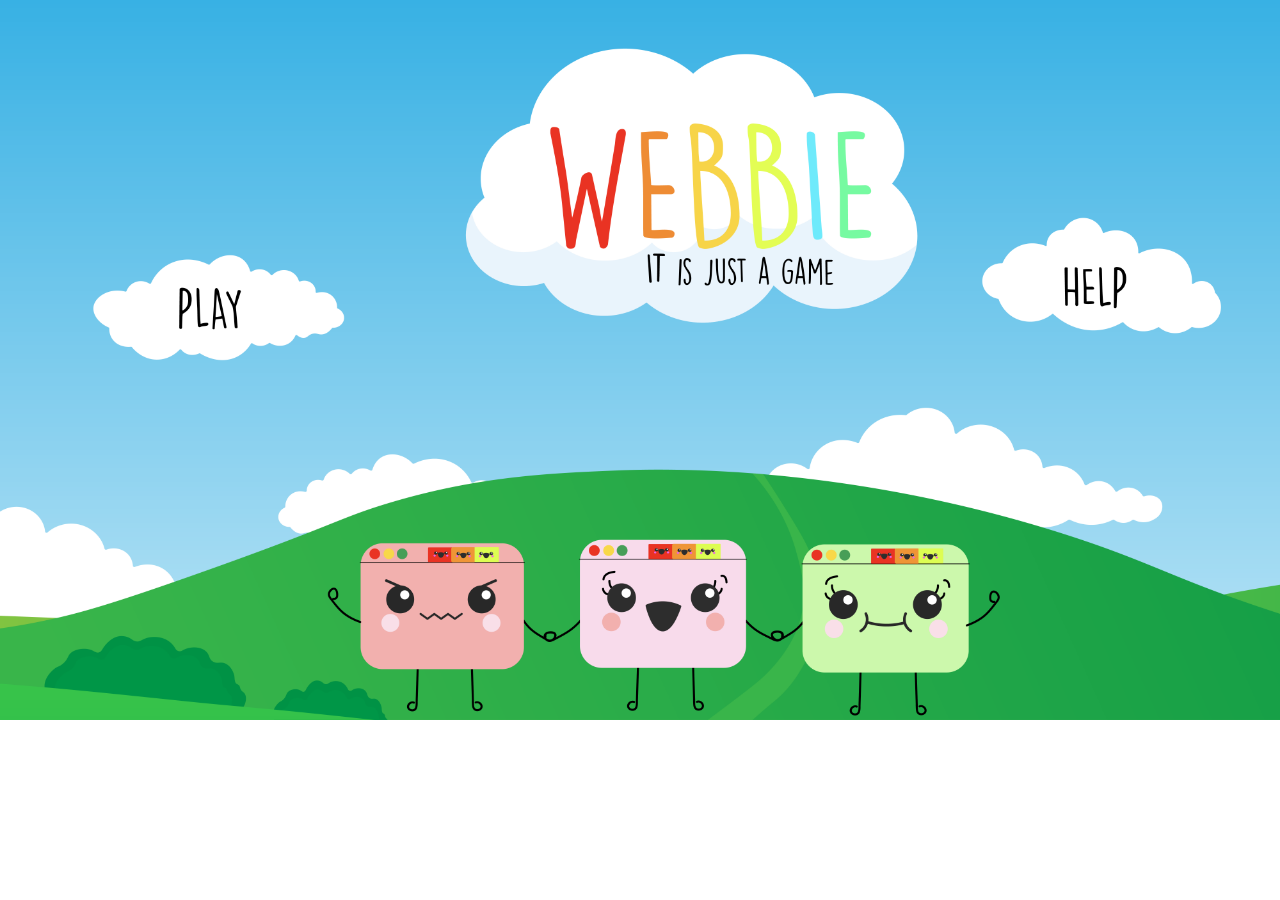
<file: mainPage.html>
<!DOCTYPE html>
<html lang="en" dir="ltr">
  <head>
    <meta charset="utf-8">
    <title> Webbie</title>
    <link rel="stylesheet" href="mainPage.css">
  </head>
  <body>
    <a href="scene2.html"> <button href ="scene2.html" type="button" class="playButton"> Play </button></a>

  </body>
</html>
</file>
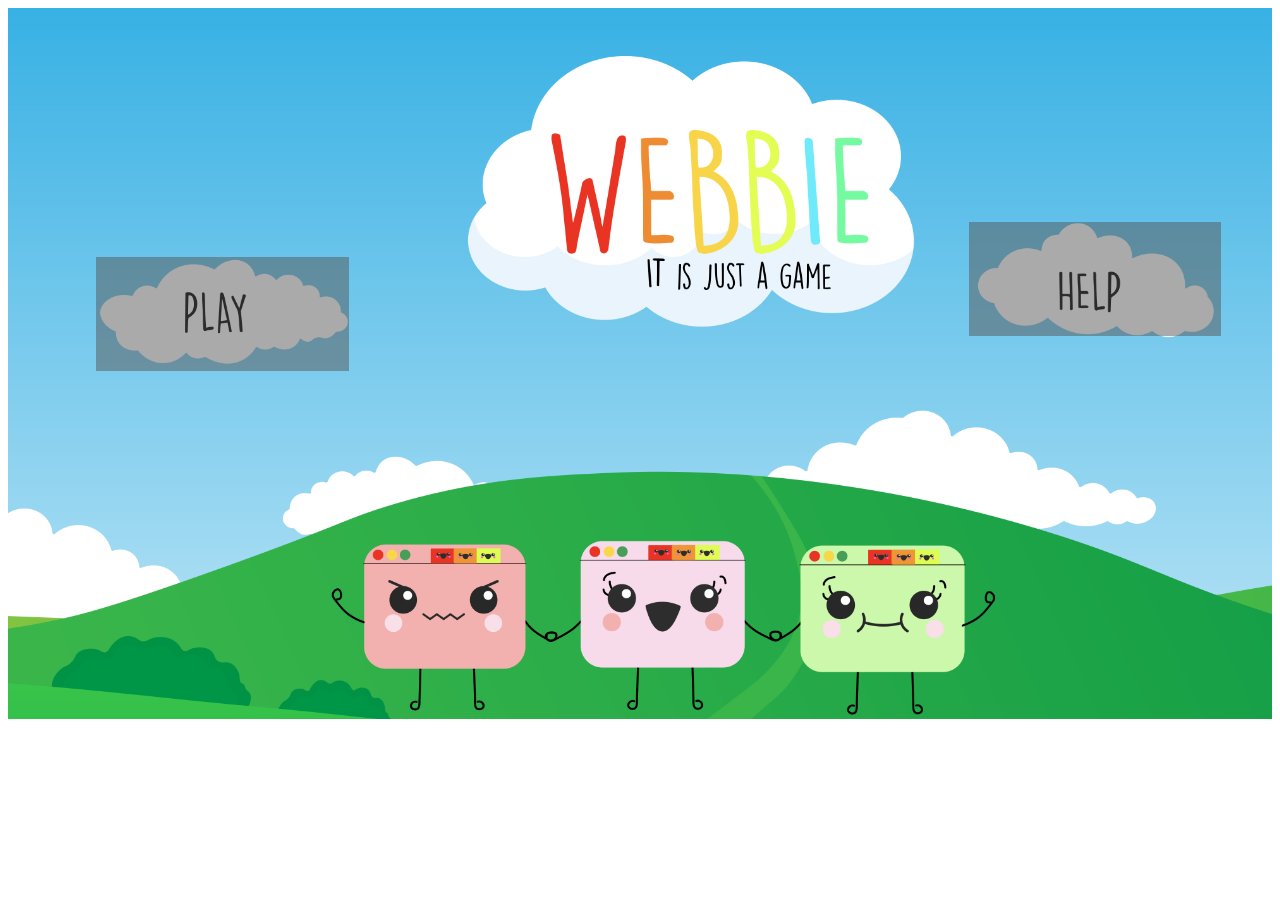
<file: Scene 1/mainPage.html>
<!DOCTYPE html>
<html lang="en" dir="ltr">
    <head>
        <meta charset="utf-8" />
        <title>Webbie</title>
        <link rel="stylesheet" href="mainPage.css" />
        <script src="mainPage.js"></script>
    </head>
    <body>
        <div class="container">
            <img src="mainPage.png" />
            <a id="scene2-link" href="../Scene 2/scene2.html"></a>
            <a id="help-link" href="../Help page/index.html"></a>
        </div>
    </body>
</html>
</file>
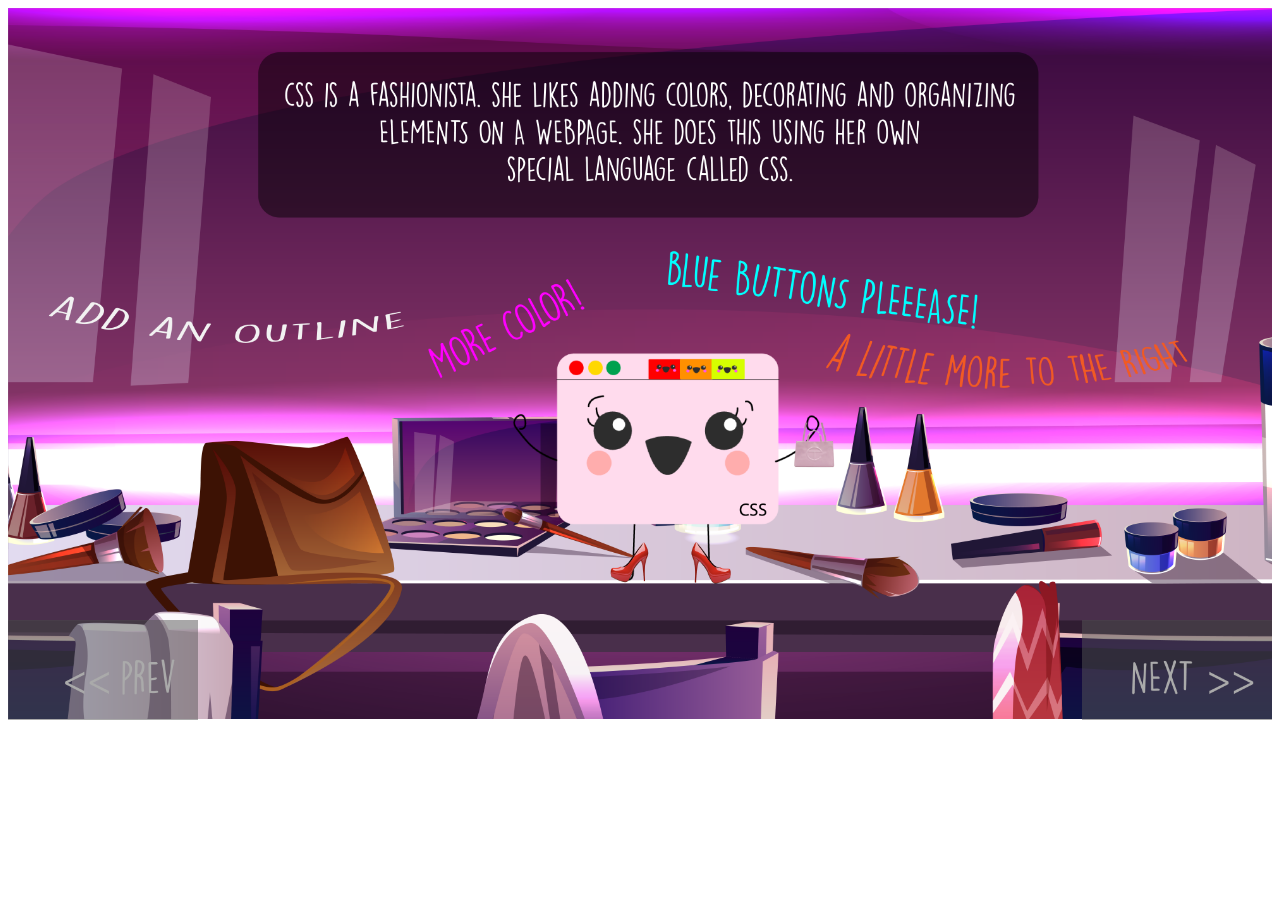
<file: Scene 4/Scene4.html>
<!DOCTYPE html>
<html lang="en" dir="ltr">
    <head>
        <meta charset="utf-8" />
        <title></title>
        <link rel="stylesheet" href="Scene4.css" />
    </head>
    <body>
        <div class="container">
            <img src="png4.png" />
            <a id="prev-link" href="../scene 3/Scene3.html"></a>
            <a id="next-link" href="../scene 5/Scene5.html"></a>
        </div>
    </body>
</html>
</file>
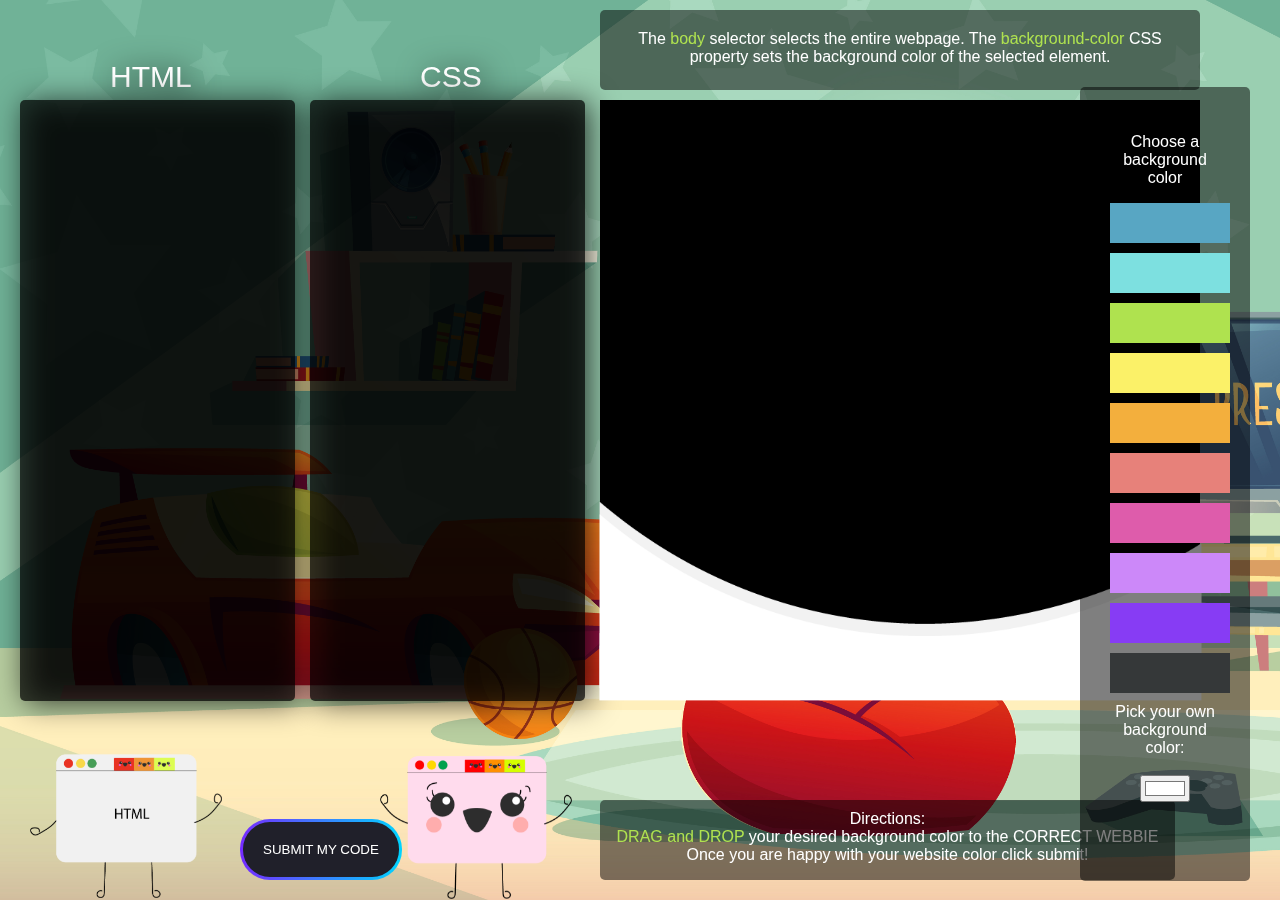
<file: Scene 6.1/newScene6.html>
<!DOCTYPE html>
<html lang="en" dir="ltr">
  <head>
    <meta charset="utf-8" name="viewport" content="width=device-width, initial-scale=1.0">
    <link rel="stylesheet" href="newScene6.css">
    <script src="newScene6.js"></script>
    <title></title>
  </head>
  <body onload="activateColorPicker()">

    <audio loop style = "display:none;" src="music.mp3" controls></audio>
    <img id = "HTMLWebbie" src="HTML Webbie.png" alt="">
    <img  ondrop="dropColor(event)" ondragover="allowDrop(event)" id = "CSSWebbie" src="Asset 5.png" alt="">
    <div id="htmlConsoleTitle">HTML</div>
    <div id="cssConsoleTitle">CSS</div>
    <div id = "activityTitle"> The <span id = "bodyDef" style = "color: #afe24f;""> body </span> selector selects the entire webpage. The <span style = "color: #afe24f">background-color</span> CSS property sets the background color of the selected element.</div>
    <div id="console" ondrop="dropColor(event)" ondragover="allowDrop(event)">
      <!-- CSS BODY SELECTOR -->
      <p id = "bodySelector" style = "display:none;"> body {</p>
      <p id = "bgColorAttritbute" style = "display:none;"> background-color : <span id = "bgColorValue"> color </span>;</p>
      <p id ="bgImageCode" style = "display:none;">background-image: url('<span id = bgImageURL> </span>'); </p>
      <p id= "closer" style = "display:none;" >}</p>
      <div style = "display:none;" id = "titleColorCode">
      <!--  CSS H1 SELECTOR -->
      <p> h1 {<p>
      <p>color: <span id = "titleColorValue" > color </span>;</p>
      <p>}</p>
      </div>

      <!--  P SELECTOR -->
      <div style = "display:none;" id = "paragraphColorCode">
      <p> p {<p>
      <p>color: <span id = "paragraphColorValue" > color </span>;</p>
      <p>}</p>
      </div>

      <!--  BUTTON  SELECTOR -->
      <div style = "display:none;" id = "buttonCode">
      <p> button {<p>
      <p id = "buttonBgCode" style = "display:none;">background-color: <span id = "buttonBgValue" > color </span>;</p>
      <p id = "buttonBorderCode" style = "display:none;">border: 5px solid <span id = "buttonBorderValue" > black </span>;</p>
      <p>}</p>
      </div>

    </div>
    <div id="console2">
      <p style = "display:none;"id = "titleCode">&#60;<span id = "chosenHeader">h1</span>&#62; <span id = "titleValue" > title </span> &#60;/<span id = "chosenHeaderCloser">h1</span>&#62;</p>
      <br>
      <p style = "display:none;" id = "paragraphCode">&#60;p&#62; <span id = "paragraphValue" > paragraph </span> &#60;/p&#62;</p>
      <p style = "display:none;" id = "buttonHTMLCode"> <br>&#60;button&#62; <span id = "buttonValue" > button text </span> &#60;button&#62;</p>
      <p style = "display:none;" id = "link1Code"> <br>&#60;a href = '<span id = "url1" > </span> '&#62; <span id = "link1Value" > </span> &#60;a&#62;</p>
      <p style = "display:none;" id = "link2Code"> <br>&#60;a href = '<span id = "url2" > </span>'&#62; <span id = "link2Value" > </span> &#60;a&#62;</p>
      <p style = "display:none;" id = "link3Code"> <br>&#60;a href = '<span id = "url3" > </span>'&#62; <span id = "link3Value" > </span> &#60;a&#62;</p>
      <p style = "display:none;" id = "link4Code"> <br>&#60;a href = '<span id = "url4" > </span>'&#62; <span id = "link4Value" > </span> &#60;a&#62;</p>
    </div>
    <div id ="website">
      <div id ="websiteBgImage"></div>
      <div id= "overlay"></div>
      <div id = websiteContent>
        <div id = "nav" style = "visibility:hidden;" class="topnav">
          <a  target="_blank" id = "websitelink1"class="active" href="#home">Tab 1</a>
          <a  target="_blank" id = "websitelink2" href="#news">Tab 2</a>
          <a  target="_blank" id = "websitelink3" href="#contact">Tab 3</a>
          <a  target="_blank" id = "websitelink4" href="#about">Tab 4</a>
        </div>
          <h1 style = "display:none;" id = "websiteTitle"> </h1>
          <h2 style = "display:none;" id = "websiteTitle2"> </h2>
          <h3 style = "display:none;" id = "websiteTitle3"> </h3>
          <h4 style = "display:none;" id = "websiteTitle4"></h4>
          <h5 style = "display:none;" id = "websiteTitle5"> </h5>
          <h6 style = "display:none;" id = "websiteTitle6"> </h6>
          <p style = "display:none;" id = "websiteParagraph"> a short paragraph about website </p>
          <a style = "display:none;" id = "websiteButton" href="" target="_blank">Button</a>
      </div>
    </div>
    <img id = "bottomBorder" src = "bottomBorder.png"/>
    <div class = "instructionTitle" id = "bg"> Directions: <br> <span style = "color: #AFE24F; ">DRAG and DROP </span>your desired background color to the CORRECT WEBBIE <br> Once you are happy with your website color click submit! </div>
    <div class = "instructionTitle" id = "title" style = "display: none;"> Directions: <br> <span style = "text-shadow: 2px 2px 5px #AFE24F;"> Type </span> in your desired website title and <span style = "color: #AFE24F; ">PRESS ENTER</span><br>  Once you are happy with your website title click submit! </div>
    <div class = "instructionTitle" id = "paragraph" style = "display: none;"> Directions: <br> <span style = "color: #AFE24F; ">TYPE </span>in our desired paragraph in the text box <br> Once you are happy with your website color click submit! </div>
    <div class = "instructionTitle" id = "links" style = "display: none;"> Directions: <br> <span style = "color: #AFE24F; ">COPY AND PASTE </span> 4 links in the  following boxes. When we click these tabs they will direct us to that page </div>
    <div class = "instructionTitle" id = "backgroundImageInstructions" style = "display: none;"> Directions: <br> <span style = "color: #AFE24F; ">COPY AND PASTE </span> the image address of your desired background image in the box </div>

    <div id = "activitySection">
      <div id = "bgActivity"class = "backgroundColorActivity">
        <p> Choose a background color </p>
        <div id = "button1" draggable="true" ondragstart="drag(event)" class="colorButton"> </div>
        <div id = "button2" draggable="true" ondragstart="drag(event)" class="colorButton"> </div>
        <div id = "button3" draggable="true" ondragstart="drag(event)" class="colorButton"> </div>
        <div id = "button4" draggable="true" ondragstart="drag(event)" class="colorButton"> </div>
        <div id = "button5" draggable="true" ondragstart="drag(event)" class="colorButton"> </div>
        <div id = "button6" draggable="true" ondragstart="drag(event)" class="colorButton"> </div>
        <div id = "button7" draggable="true" ondragstart="drag(event)" class="colorButton"> </div>
        <div id = "button8" draggable="true" ondragstart="drag(event)" class="colorButton"> </div>
        <div id = "button9" draggable="true" ondragstart="drag(event)" class="colorButton"> </div>
        <div id = "button10"draggable="true" ondragstart="drag(event)" class="colorButton"> </div>
        <label for="colorpicker">Pick your own background color: </label>
        <br>
        <br>
        <input id = "ipbg" type="color" id="colorpicker" value="#FFFFFF">


    </div>
    <div style = "display: none;" id = "titleActivity" class="">
      <p> Step 1: Enter a title [h1] for your website: </p>
      <br>
      <input style = "margin-left: -15px;" id = "ip" type="text" placeholder = "i.e My First Website ">
      <p> Step 2: Choose a heading size </p>
      <br>
      <input type="checkbox" id="h1check"/>
      <label for="h1check">h1</label>
      <br>
      <input type="checkbox" id="h2check"/>
      <label for="h2check">h2</label>
      <br>
      <input type="checkbox" id="h3check"/>
      <label for="h3check">h3</label>
      <br>
      <input type="checkbox" id="h4check"/>
      <label for="h4check">h4</label>
      <br>
      <input type="checkbox" id="h5check"/>
      <label for="h5check">h5</label>
      <br>
      <input type="checkbox" id="h6check"/>
      <label for="h6check">h6</label>
    </div>
    <div style = "display: none;" id = "paragraphActivity" class="">
      <p> Enter a short one sentence description for your website: </p>
      <input style = "margin-left: -15px;" id = "ip2" type="text" placeholder = "enter a short description" >
    </div>
    <div style = "display: none;" id = "fontColorActivity" class="">
      <label for="colorpicker">Pick a font color for your title:</label>
      <br>
      <br>
      <br>
      <input id = "ip3" type="color" id="colorpicker" value="#FFFFFF">
      <br><br><br>
      <label for="colorpicker">Pick a font color for your paragraph:</label>
      <br><br><br>
      <input id = "ip4" type="color" id="colorpicker" value="#FFFFFF">
    </div>
    <div style = "display: none;" id = "buttonStylingActivity" class="">
      <p> Enter some text for your button </p>
      <input style = "margin-left: -15px;" id = "ip10" type="text" placeholder = "words inside of button">
      <br><br>
      <input type="checkbox" id="border"/>
      <label for="border">Add a border</label>
      <br><br><br>
      <label for="colorpicker">Pick color for your border:</label>
      <br><br>
      <input id = "ip5" type="color" id="colorpicker" value="#FFFFFF">
      <br><br>
      <label for="colorpicker2">Pick color for your button:</label>
      <br><br>
      <input id = "ip6" type="color" id="colorpicker2" value="#FFFFFF">
    </div>
    <div style = "display: none;" id = "linksActivity" class="">
      <p> Tab 1 Name </p>
      <br>
      <input style = "margin-left: -15px;" id = "link1text" type="text" placeholder = "i.e Home">
      <p> Tab 1 Link </p>
      <br>
      <input style = "margin-left: -15px;" id = "link1url" type="text" placeholder = "paste a link here">
      <br>
      <p> Tab 2 Name </p>
      <br>
      <input style = "margin-left: -15px;" id = "link2text" type="text" placeholder = "i.e Contact">
      <p> Tab 2 Link </p>
      <br>
      <input style = "margin-left: -15px;" id = "link2url" type="text" placeholder = "paste a link here">
      <br>
      <p> Tab 3 Name </p>
      <br>
      <input style = "margin-left: -15px;" id = "link3text" type="text" placeholder = "i.e About">
      <p> Tab 3 Link </p>
      <br>
      <input style = "margin-left: -15px;" id = "link3url" type="text" placeholder = "paste a link here">
      <br>
      <p> Tab 4 Name </p>
      <br>
      <input style = "margin-left: -15px;" id = "link4text" type="text" placeholder = "i.e News">
      <p> Tab 4 Link </p>
      <br>
      <input style = "margin-left: -15px;" id = "link4url" type="text" placeholder = "paste a link here">
      <br>

    </div>

    <div style = "display: none" id= "backgroundImageActivity">
      <p> Step 1: Find an image you link on <span style = "color: #AFE24F">Google Images </span> </p>
      <p> Step 2: Right click the image and select <span style = "color: #AFE24F"> 'Copy Image Address"</span> </p>
      <p> Step 3: Paste the adress here: </p>
      <br>
      <input style = "margin-left: -15px;" id = "bgurl" type="text" placeholder = "paste image address">
      <br>

    </div>


    <button onclick="submitBgActivity()" id = "button11"> SUBMIT MY CODE </button>
    </div>


  </body>
</html>
</file>
<file: mainPage.css>
body {
  background-image: url("mainPage.png") ;
  background-repeat: no-repeat;
  background-size: cover;
}

.playButton
 {
   width: 200px;;
   height: 100px;;
   position: fixed;
   left: 150px;
   top: 300px;
   color: transparent;
   background-color: transparent;
   border: none;

 }
</file>
<file: Scene 1/mainPage.css>
img {
  width: 100%;
  vertical-align: text-bottom;
}

.container {
  position: relative;
}

.container a {
  position: absolute;
  display: inline-block;
  background-color: #555;
  opacity: 50%;
}

#scene2-link {
  width: 20%;
  height: 16%;
  top: 35%;
  left: 7%;
}

#help-link {
  width: 20%;
  height: 16%;
  top: 30%;
  left: 76%;
}
</file>
<file: Scene 4/Scene4.css>
img {
  width: 100%;
  vertical-align: text-bottom;
}

.container {
  position: relative;
}

.container a {
  position: absolute;
  display: inline-block;
  background-color: #555;
  opacity: 50%;
}

#prev-link {
  width: 15%;
  height: 14%;
  bottom: 0%;
  left: 0%;
}

#next-link {
  width: 15%;
  height: 14%;
  bottom: 0%;
  right: 0%;
}
</file>
<file: Scene 6.1/newScene6.css>
@import url('https://fonts.googleapis.com/css2?family=Nunito&family=Open+Sans&display=swap');
/* disables scrolling */
html, body {margin: 0; height: 100%; overflow: hidden}

body {
  /* Image */
  background-image: url("2003.jpg") ;
  /* Sizing */
  width: 100vw;
  min-height: 100vh;
  background-size: cover;
  /* Font Styling for entire page */
  font-family: sans-serif;
}

#htmlConsoleTitle {
  position: fixed;
  top: 60px;
  left:110px;
  font-size: 30px;
  color: white;
  /* background: linear-gradient(rgba(255, 255, 255, 0), rgba(255, 255, 255, 0)), linear-gradient(90deg, rgba(117,43,255,1) 0%, rgba(0,212,255,1) 100%);
  -webkit-background-clip: text;
  -webkit-text-fill-color: transparent; */
  filter: drop-shadow(5px 2px 15px black);

}
#cssConsoleTitle {
  position: fixed;
  top: 60px;
  left:420px;
  font-size: 30px;
  color: white;
  /* background: linear-gradient(rgba(255, 255, 255, 0), rgba(255, 255, 255, 0)), linear-gradient(90deg, rgba(117,43,255,1) 0%, rgba(0,212,255,1) 100%);
  -webkit-background-clip: text;
  -webkit-text-fill-color: transparent; */
  filter: drop-shadow(5px 2px 15px black);
}
#HTMLWebbie{
  /*Bring to front*/
  z-index: 20;
  /*Positioning*/
  position: fixed;
  bottom: 2px;
  left: 30px;
  /* Resizing image */
  max-width:15%;
  height:auto;
}
#CSSWebbie {
  /*Bring to front*/
  z-index: 15;
  /*Positioning*/
  position: fixed;
  bottom: 1px;
  left: 380px;
  /* Resizing image */
  max-width:15%;
  height:auto;
}

#activityTitle{
  /*Positining */
  position: fixed;
  top: 10px;
  left: 600px;
  /* Sizing */
  width: 560px;
  height: 40px;
  /* Styling */
  padding: 20px;
  background-color: rgba(0,0,0,0.5);
  text-align: center;
  color: white;
  border-radius: 5px;
}

#activitySection {
  /* Positioning */
  position: fixed;
  right: 30px;
  bottom: 19px;
  /* Sizing */
  width: 110px;
  height: 734px;
  /* Styling */
  padding: 30px;
  border-radius: 5px;
  background-color: rgba(0,0,0,0.5);
  text-align: center;
  color: white;

}
.instructionTitle{
  position: fixed;
  bottom: 20px;
  left: 600px;
  width: 555px;
  height: 60px;
  padding: 10px;
  background-color: rgba(0,0,0,0.5);
  text-align: center;
  color: white;
  border-radius: 5px;
}
#console {
  /* Positioning */
  position: fixed;
  left: 310px;
  top: 100px;
  /* Sizing */
  width:225px;
  height: 551px;
  /* Styling */
  background-color: rgba(0,0,0,0.7);
  /* Padding so when we add words they're not too close to edges */
  padding: 25px;
  /* Word wrap so when we add words inside console they dont overlap with div */
  word-wrap: break-word;
  border-radius: 5px;
  color: white;
  font-size: 13px;
  filter: drop-shadow(5px 2px 15px black);
}
#console2{
  /* Positioning */
  position: fixed;
  left: 20px;
  top: 100px;
  /* Sizing */
  width:225px;
  height: 551px;
  /* Styling */
  background-color: rgba(0,0,0,0.7);
  /* Padding so when we add words they're not too close to edges */
  padding: 25px;
  /* Word wrap so when we add words inside console they dont overlap with div */
  word-wrap: break-word;
  border-radius: 5px;
  color: white;
  font-size: 13px;
  filter: drop-shadow(5px 2px 15px black);
}

#website {
  font-family: 'Open Sans', sans-serif;
  /* Positioning */
  left: 600px;
  top: 100px;
  position: fixed;
  /* Sizing */
  width:600px;
  height: 600px;
  /* Styling */
  background-color: black;
  color: white;
}

#bottomBorder {
  /* Positioning */
  position: fixed;
  left: 599px;
  top: 502px;
  /* Sizing */
  width: 602.5px;
}

/* -------------- Inside Website --------------*/
#overlay {
  z-index: -1;
  position: fixed;
  width: 600px;
  height: 600px;
  opacity: 30%;
  /* background-color: red; */
}

#websiteBgImage{
  z-index: -1;
  position: fixed;
  width: 600px;
  height: 600px;
  /* background-image: url("https://images-prod.healthline.com/hlcmsresource/images/AN_images/health-benefits-of-apples-1296x728-feature.jpg"); */
  background-size: cover;
}

#websiteTitle{
  top: 100px;
}
#websiteTitle2{
  top: 100px;
}

#websiteTitle3{
  top: 100px;
}

#websiteTitle4{
  top: 100px;
}

#websiteTitle5{
  top: 100px;
}

#websiteTitle6{
  top: 100px;
}

#websiteContent{
  text-align: center;
}
#websiteParagraph{
  margin-bottom: 45px;
}
#websiteButton{
  z-index: 20;
  background-color: rgba(0,0,0,0.5);
  border-radius: 50px;
  color: white;
  padding: 14px 25px;
  text-align: center;
  text-decoration: none;
}
/* Navigation Bar */
.topnav {
  overflow: hidden;
  background-color: transparent;
}

.topnav a {
  float: left;
  color: #f2f2f2;
  text-align: center;
  padding: 14px 16px;
  text-decoration: none;
  font-size: 17px;
}

.topnav a:hover {
  background-color:rgba(0,0,0,0.5);
  color: white;
}
.colorButton{
  position: relative;
  margin-bottom: 10px;
  width: 100px;
  height: 20px;
  padding: 10px;
  cursor: pointer;
}

#button1{background-color: #58A6C3;}
#button2{background-color: #7DE0E0;}
#button3{background-color: #AFE24F;}
#button4{background-color: #FBF168;}
#button5{background-color: #F3AF3D;}
#button6{background-color: #E7817A;}
#button7{background-color: #DE5CAB;}
#button8{background-color: #CC88F9;}
#button9{background-color: #873CF4;}
#button10{background-color: #353839;}
#button11{
  /* positioning */
  position: fixed;
  bottom:20px;
  left: 240px;
  border: solid 3px transparent;
  background-image: linear-gradient(rgba(255, 255, 255, 0), rgba(255, 255, 255, 0)), linear-gradient(90deg, rgba(117,43,255,1) 0%, rgba(0,212,255,1) 100%);
  background-origin: border-box;
  background-clip: content-box, border-box;
  box-shadow: 2px 1000px 1px #20202a inset;
  transition: none!important;
  color: #fff;
  padding: 20px;
  cursor: pointer;
  border-radius: 30px;
}











.mat-cancel-color {
  border-radius: 25px;
  animation-name: glow;
  animation-duration: 1s;
}



.mat-cancel-color-trans {
  width: 160px;
  border: 1px solid #dddddd;
  color: #dddddd;
  background-color: white;
  border-radius: 25px;
  transition: all .4s ease;
  box-shadow: 0px 0px 15px 10px rgba(255, 255, 0, 0);
}


.mat-cancel-color-trans:hover {
  box-shadow: 0px 0px 0px 0px rgba(255, 255, 0, 1);
}


/* Standard syntax */

@keyframes glow {
  0% {
    box-shadow: 0px 0px 15px 10px rgba(255, 255, 0, 1);
  }
  100% {
    box-shadow: 0px 0px 0px 0px rgba(255, 255, 0, 1);
  }
}
</file>
